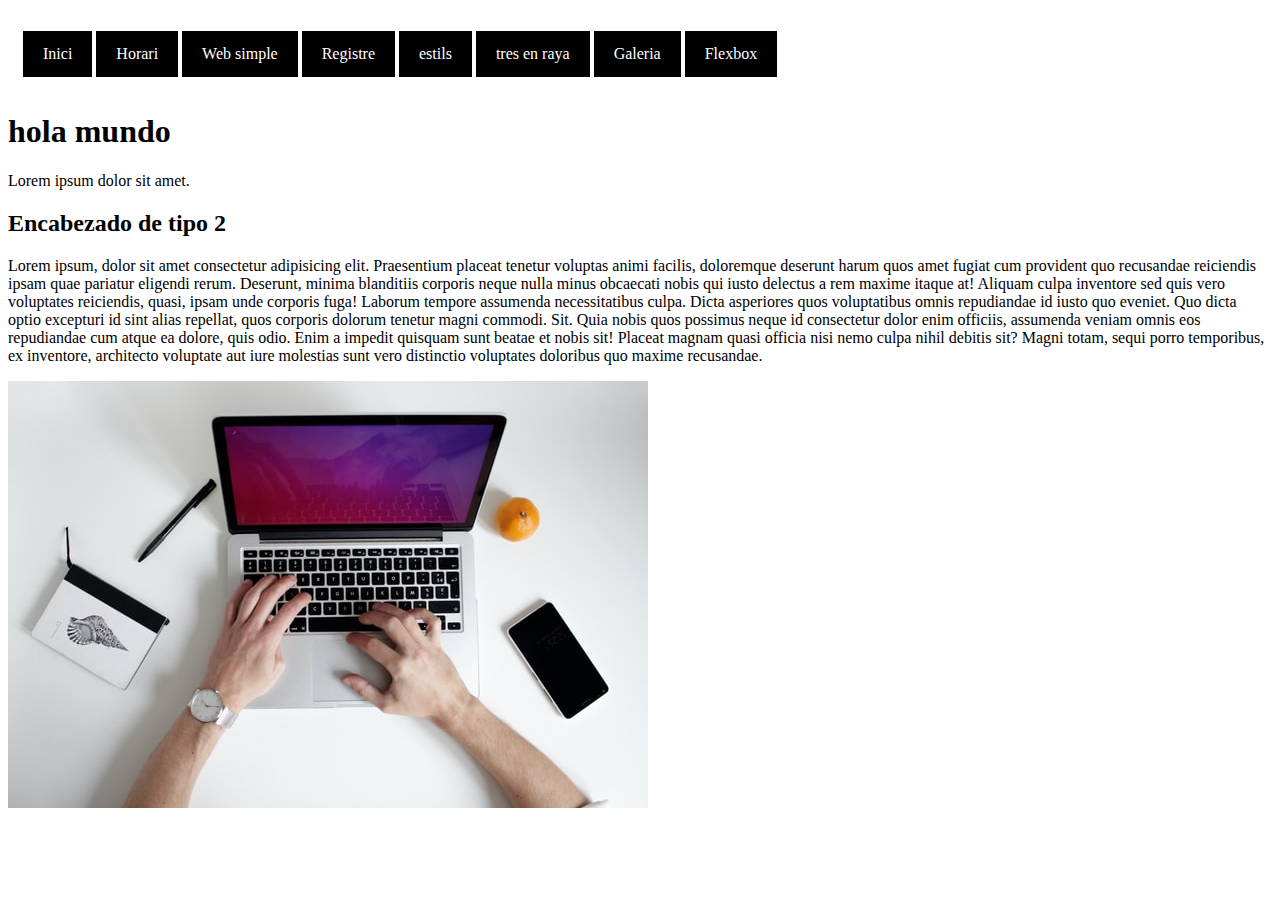
<file: index.html>
<!DOCTYPE html>
<html lang="en">
<head>
    <meta charset="UTF-8">
    <meta http-equiv="X-UA-Compatible" content="IE=edge">
    <meta name="viewport" content="width=device-width, initial-scale=1.0">
    <title>introduccion</title>
    <link rel="stylesheet" href="css/style.css">
    

</head>
<body>

    <nav id="menu">
        <ul>
        <li><a href="index.html">Inici</a></li>
        <li><a href="horari.html">Horari</a></li>
        <li><a href="simple.html">Web simple</a></li>
        <li><a href="registre.html">Registre</a></li>
        <li><a href="exerciciSelectors.html">estils</a></li>
        <li><a href="tres.html">tres en raya</a></li>
        <li><a href="galeria.html">Galeria</a></li>
        <li><a href="flexbox.html">Flexbox</a></li>
        </ul>
    </nav>


    <h1>hola mundo</h1>
    <p>Lorem ipsum dolor sit amet.</p>
    <h2>Encabezado de tipo 2</h2>
    <p>Lorem ipsum, dolor sit amet consectetur adipisicing elit. Praesentium placeat tenetur voluptas animi facilis, doloremque deserunt harum quos amet fugiat cum provident quo recusandae reiciendis ipsam quae pariatur eligendi rerum.
    Deserunt, minima blanditiis corporis neque nulla minus obcaecati nobis qui iusto delectus a rem maxime itaque at! Aliquam culpa inventore sed quis vero voluptates reiciendis, quasi, ipsam unde corporis fuga!
    Laborum tempore assumenda necessitatibus culpa. Dicta asperiores quos voluptatibus omnis repudiandae id iusto quo eveniet. Quo dicta optio excepturi id sint alias repellat, quos corporis dolorum tenetur magni commodi. Sit.
    Quia nobis quos possimus neque id consectetur dolor enim officiis, assumenda veniam omnis eos repudiandae cum atque ea dolore, quis odio. Enim a impedit quisquam sunt beatae et nobis sit!
    Placeat magnam quasi officia nisi nemo culpa nihil debitis sit? Magni totam, sequi porro temporibus, ex inventore, architecto voluptate aut iure molestias sunt vero distinctio voluptates doloribus quo maxime recusandae.
</p>
<img src="img/portatil.jpg" alt="" srcset="">

</body>
</html>
</file>
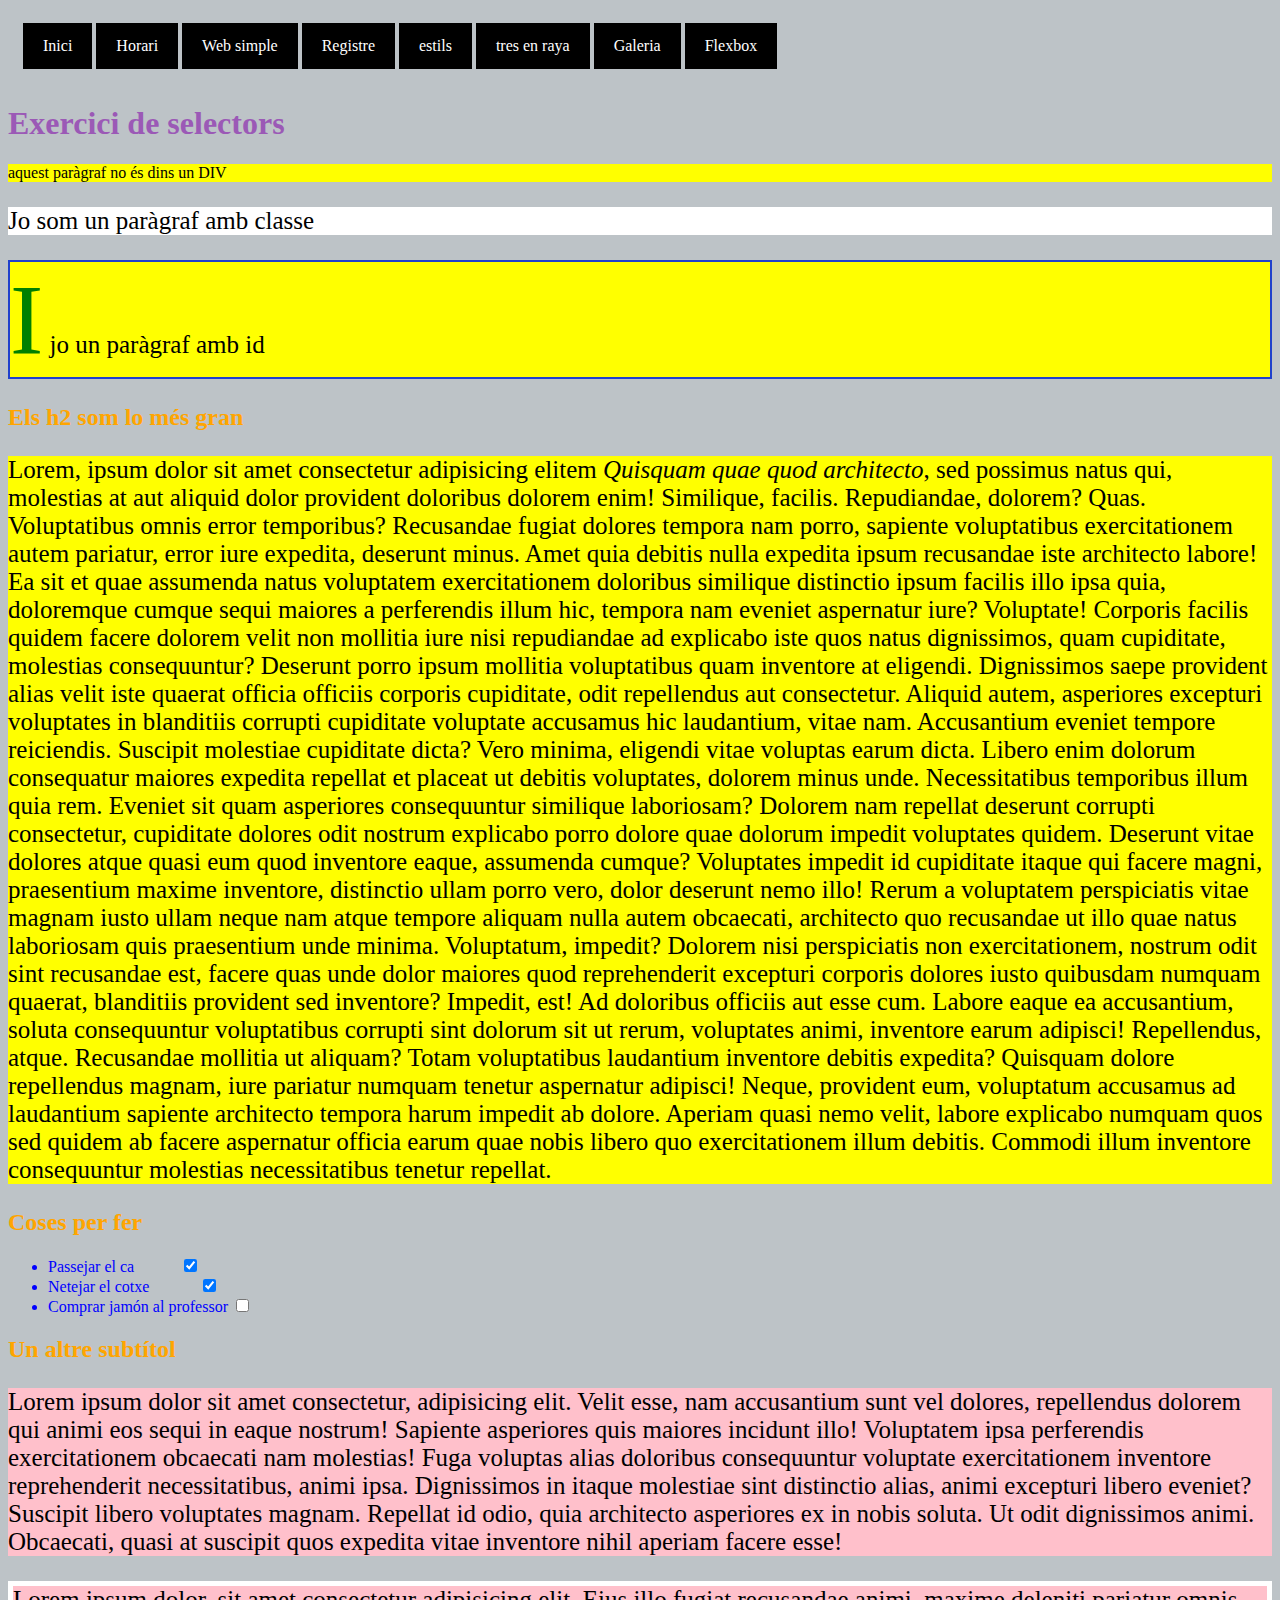
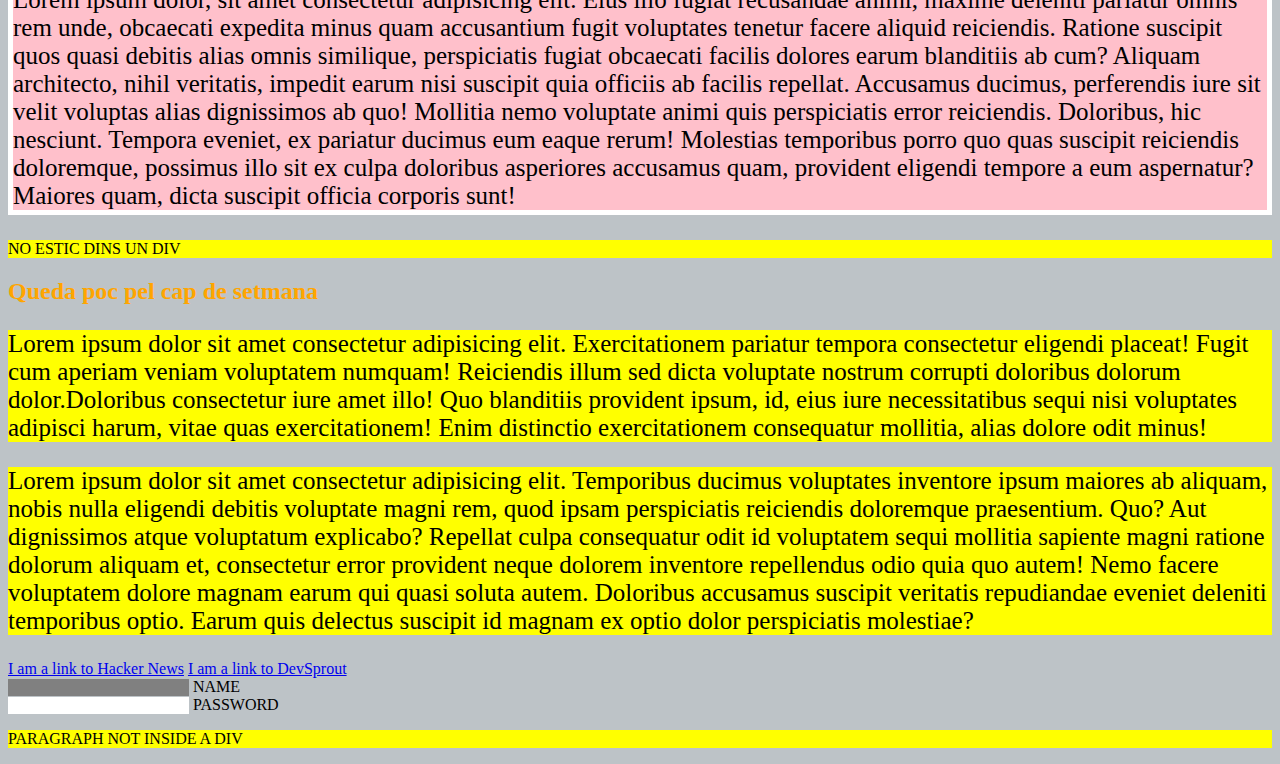
<file: exerciciSelectors.html>
<html>
<head>
  <meta charset="UTF-8">
  <title>Selectors Exercise</title>
  <link rel="stylesheet" type="text/css" href="css/selectors.css">
  <link rel="stylesheet" href="css/style.css">
</head>
<body>
  <nav id="menu">
    <ul>
    <li><a href="index.html">Inici</a></li>
    <li><a href="horari.html">Horari</a></li>
    <li><a href="simple.html">Web simple</a></li>
    <li><a href="registre.html">Registre</a></li>
    <li><a href="exerciciSelectors.html">estils</a></li>
    <li><a href="tres.html">tres en raya</a></li>
    <li><a href="galeria.html">Galeria</a></li>
    <li><a href="flexbox.html">Flexbox</a></li>
    </ul>
</nav>
  <h1>Exercici de selectors</h1>

<p>aquest paràgraf no és dins un DIV</p>

<div>
  <p class="hello">Jo som un paràgraf amb classe</p>
  <p id="special">I jo un paràgraf amb id</p>

  <h2>Els h2 som lo més gran</h2>
  
  
  <p>Lorem, ipsum dolor sit amet consectetur adipisicing elitem <em>Quisquam quae quod architecto</em>, sed possimus natus qui, molestias at aut aliquid dolor provident doloribus dolorem enim! Similique, facilis. Repudiandae, dolorem? Quas.
  Voluptatibus omnis error temporibus? Recusandae fugiat dolores tempora nam porro, sapiente voluptatibus exercitationem autem pariatur, error iure expedita, deserunt minus. Amet quia debitis nulla expedita ipsum recusandae iste architecto labore!
  Ea sit et quae assumenda natus voluptatem exercitationem doloribus similique distinctio ipsum facilis illo ipsa quia, doloremque cumque sequi maiores a perferendis illum hic, tempora nam eveniet aspernatur iure? Voluptate!
  Corporis facilis quidem facere dolorem velit non mollitia iure nisi repudiandae ad explicabo iste quos natus dignissimos, quam cupiditate, molestias consequuntur? Deserunt porro ipsum mollitia voluptatibus quam inventore at eligendi.
  Dignissimos saepe provident alias velit iste quaerat officia officiis corporis cupiditate, odit repellendus aut consectetur. Aliquid autem, asperiores excepturi voluptates in blanditiis corrupti cupiditate voluptate accusamus hic laudantium, vitae nam.
  Accusantium eveniet tempore reiciendis. Suscipit molestiae cupiditate dicta? Vero minima, eligendi vitae voluptas earum dicta. Libero enim dolorum consequatur maiores expedita repellat et placeat ut debitis voluptates, dolorem minus unde.
  Necessitatibus temporibus illum quia rem. Eveniet sit quam asperiores consequuntur similique laboriosam? Dolorem nam repellat deserunt corrupti consectetur, cupiditate dolores odit nostrum explicabo porro dolore quae dolorum impedit voluptates quidem.
  Deserunt vitae dolores atque quasi eum quod inventore eaque, assumenda cumque? Voluptates impedit id cupiditate itaque qui facere magni, praesentium maxime inventore, distinctio ullam porro vero, dolor deserunt nemo illo!
  Rerum a voluptatem perspiciatis vitae magnam iusto ullam neque nam atque tempore aliquam nulla autem obcaecati, architecto quo recusandae ut illo quae natus laboriosam quis praesentium unde minima. Voluptatum, impedit?
  Dolorem nisi perspiciatis non exercitationem, nostrum odit sint recusandae est, facere quas unde dolor maiores quod reprehenderit excepturi corporis dolores iusto quibusdam numquam quaerat, blanditiis provident sed inventore? Impedit, est!
  Ad doloribus officiis aut esse cum. Labore eaque ea accusantium, soluta consequuntur voluptatibus corrupti sint dolorum sit ut rerum, voluptates animi, inventore earum adipisci! Repellendus, atque. Recusandae mollitia ut aliquam?
  Totam voluptatibus laudantium inventore debitis expedita? Quisquam dolore repellendus magnam, iure pariatur numquam tenetur aspernatur adipisci! Neque, provident eum, voluptatum accusamus ad laudantium sapiente architecto tempora harum impedit ab dolore.
  Aperiam quasi nemo velit, labore explicabo numquam quos sed quidem ab facere aspernatur officia earum quae nobis libero quo exercitationem illum debitis. Commodi illum inventore consequuntur molestias necessitatibus tenetur repellat.</p>

</div>

<div>
  <h2>Coses per fer</h2>

  <ul>
    <li>Passejar el ca<input type="checkbox" checked> </li>
    <li>Netejar el cotxe <input type="checkbox" checked> </li>
    <li>Comprar jamón al  professor <input type="checkbox"></li>
  </ul>
</div>

<div>
  <h2>Un altre subtítol</h2>

  <p>Lorem ipsum dolor sit amet consectetur, adipisicing elit. Velit esse, nam accusantium sunt vel dolores, repellendus dolorem qui animi eos sequi in eaque nostrum! Sapiente asperiores quis maiores incidunt illo!
  Voluptatem ipsa perferendis exercitationem obcaecati nam molestias! Fuga voluptas alias doloribus consequuntur voluptate exercitationem inventore reprehenderit necessitatibus, animi ipsa. Dignissimos in itaque molestiae sint distinctio alias, animi excepturi libero eveniet?
  Suscipit libero voluptates magnam. Repellat id odio, quia architecto asperiores ex in nobis soluta. Ut odit dignissimos animi. Obcaecati, quasi at suscipit quos expedita vitae inventore nihil aperiam facere esse!</p>

  <p>Lorem ipsum dolor, sit amet consectetur adipisicing elit. Eius illo fugiat recusandae animi, maxime deleniti pariatur omnis rem unde, obcaecati expedita minus quam accusantium fugit voluptates tenetur facere aliquid reiciendis.
  Ratione suscipit quos quasi debitis alias omnis similique, perspiciatis fugiat obcaecati facilis dolores earum blanditiis ab cum? Aliquam architecto, nihil veritatis, impedit earum nisi suscipit quia officiis ab facilis repellat.
  Accusamus ducimus, perferendis iure sit velit voluptas alias dignissimos ab quo! Mollitia nemo voluptate animi quis perspiciatis error reiciendis. Doloribus, hic nesciunt. Tempora eveniet, ex pariatur ducimus eum eaque rerum!
  Molestias temporibus porro quo quas suscipit reiciendis doloremque, possimus illo sit ex culpa doloribus asperiores accusamus quam, provident eligendi tempore a eum aspernatur? Maiores quam, dicta suscipit officia corporis sunt!</p>
</div>

<p>NO ESTIC DINS UN DIV</p>


<div>
  <h2>Queda poc pel cap de setmana</h2>

  <p>Lorem ipsum dolor sit amet consectetur adipisicing elit. Exercitationem pariatur tempora consectetur eligendi placeat! Fugit cum aperiam veniam voluptatem numquam! Reiciendis illum sed dicta voluptate nostrum corrupti doloribus dolorum dolor.Doloribus consectetur iure amet illo! Quo blanditiis provident ipsum, id, eius iure necessitatibus sequi nisi voluptates adipisci harum, vitae quas exercitationem! Enim distinctio exercitationem consequatur mollitia, alias dolore odit minus!</p>

  <p>Lorem ipsum dolor sit amet consectetur adipisicing elit. Temporibus ducimus voluptates inventore ipsum maiores ab aliquam, nobis nulla eligendi debitis voluptate magni rem, quod ipsam perspiciatis reiciendis doloremque praesentium. Quo?
  Aut dignissimos atque voluptatum explicabo? Repellat culpa consequatur odit id voluptatem sequi mollitia sapiente magni ratione dolorum aliquam et, consectetur error provident neque dolorem inventore repellendus odio quia quo autem!
  Nemo facere voluptatem dolore magnam earum qui quasi soluta autem. Doloribus accusamus suscipit veritatis repudiandae eveniet deleniti temporibus optio. Earum quis delectus suscipit id magnam ex optio dolor perspiciatis molestiae?</p>

  <a href="https://news.ycombinator.com/">I am a link to Hacker News</a>
  <a href="https://www.devsprout.io">I am a link to DevSprout</a>
  <br>

  <input type="text" name="name" /><label> Name</label><br/>
  <input type="password" name="password" /><label> Password</label><br/>

</div>

<p>PARAGRAPH NOT INSIDE A DIV</p>

</body>
</html>
</file>
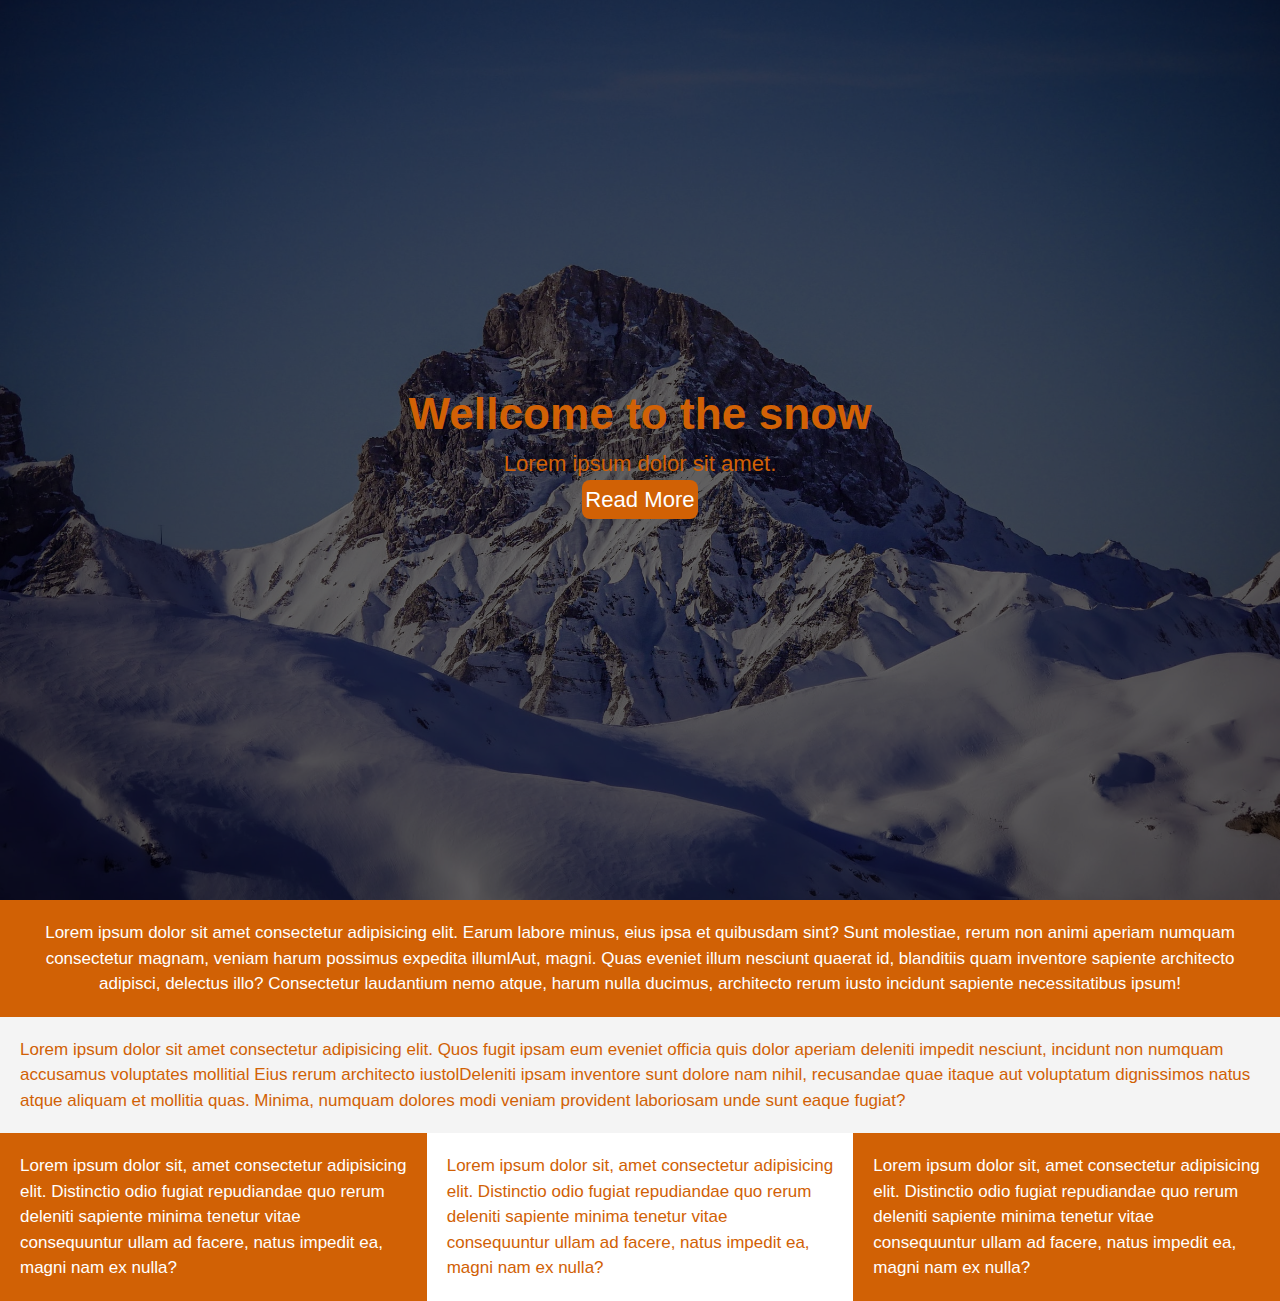
<file: landing_page.html>
<neta charset="UTF-8">
    <meta name="viewport" content="width=device-width, initial-scale=1.0">
    <link rel="stylesheet" href="css/landing_page.css">
    <title>landing page jordi</title>
    </head>
    <body>
    <header id="showcase">
        <h1>Wellcome to the snow</h1>
            <p>
            Lorem ipsum dolor sit amet.
            </p>
       <a href="">Read More</a>
    </header>
    <section class="fonsOrange" id="section-a">
        <p>
            Lorem ipsum dolor sit amet consectetur adipisicing elit. Earum labore minus, eius ipsa et quibusdam sint? Sunt
            molestiae, rerum non animi aperiam numquam consectetur magnam, veniam harum possimus expedita illumlAut,
            magni. Quas eveniet illum nesciunt quaerat id, blanditiis quam inventore sapiente architecto adipisci, delectus illo?
            Consectetur laudantium nemo atque, harum nulla ducimus, architecto rerum iusto incidunt sapiente necessitatibus ipsum!
        </p>
    </section>
    <section id="section-b">
        <p>
            Lorem ipsum dolor sit amet consectetur adipisicing elit. Quos fugit ipsam eum eveniet officia quis dolor aperiam deleniti
            impedit nesciunt, incidunt non numquam accusamus voluptates mollitial Eius rerum architecto iustolDeleniti ipsam
            inventore sunt dolore nam nihil, recusandae quae itaque aut voluptatum dignissimos natus atque aliquam et mollitia
            quas. Minima, numquam dolores modi veniam provident laboriosam unde sunt eaque fugiat?
        </p>
    </section>
    <section id="section-c">
       <div class="box fonsOrange">
            <p>
                Lorem ipsum dolor sit, amet
                consectetur adipisicing elit.
                Distinctio odio fugiat repudiandae
                quo rerum deleniti sapiente minima
                tenetur vitae consequuntur ullam ad
                facere, natus impedit ea, magni
                nam ex nulla?
            </p>
       </div>
        <div class="box-c">
            <p>
                Lorem ipsum dolor sit, amet
                consectetur adipisicing elit.
                Distinctio odio fugiat repudiandae
                quo rerum deleniti sapiente minima
                tenetur vitae consequuntur ullam ad
                facere, natus impedit ea, magni
                nam ex nulla?
            </p>
        </div>
        <div class="box fonsOrange">
            <p>
                Lorem ipsum dolor sit, amet
                consectetur adipisicing elit.
                Distinctio odio fugiat repudiandae
                quo rerum deleniti sapiente minima
                tenetur vitae consequuntur ullam ad
                facere, natus impedit ea, magni
                nam ex nulla?
            </p>
        </div>
</file>
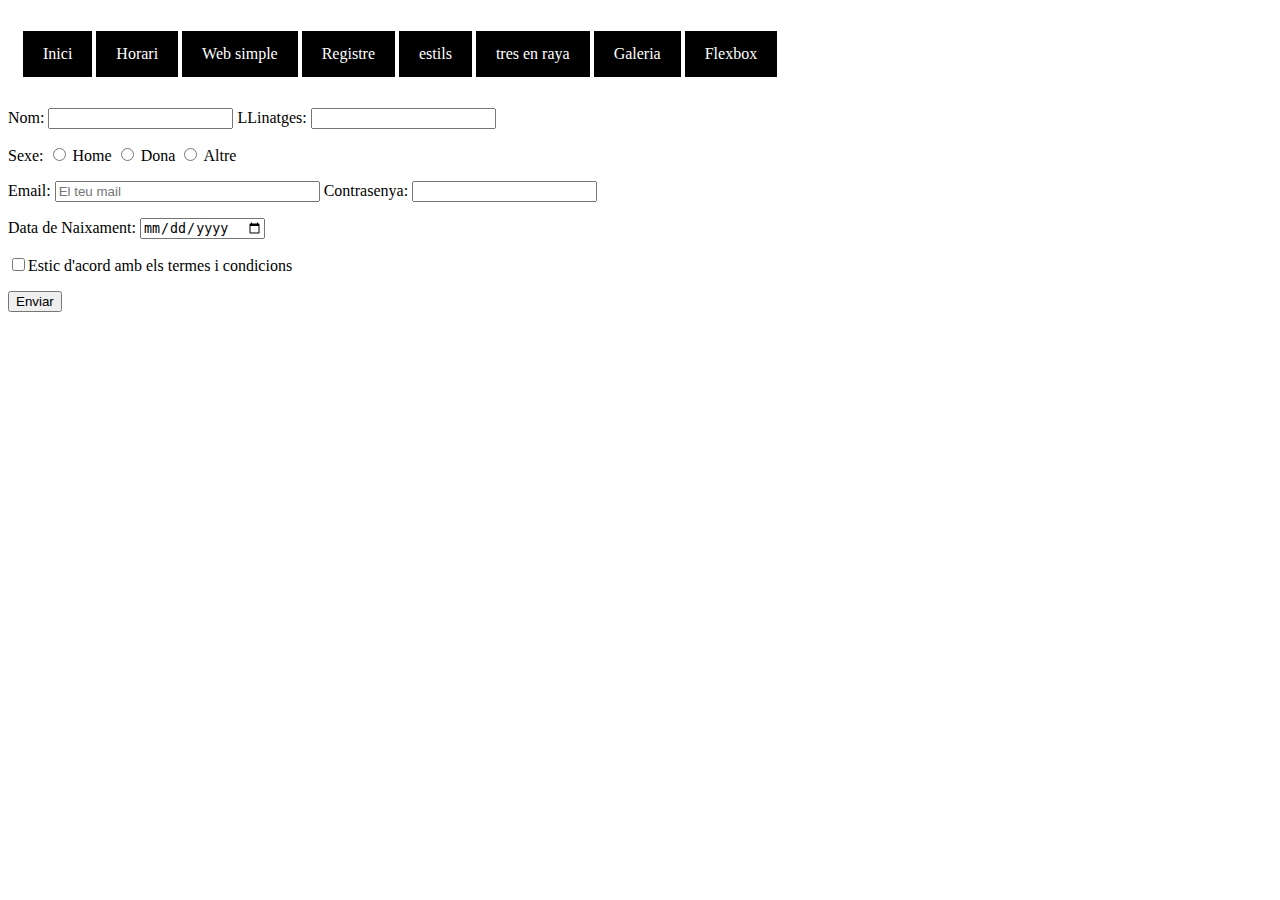
<file: registre.html>
<!DOCTYPE html>
<html lang="en">
<head>
    <meta charset="UTF-8">
    <meta http-equiv="X-UA-Compatible" content="IE=edge">
    <meta name="viewport" content="width=device-width, initial-scale=1.0">
    <title>registre</title>
    <link rel="stylesheet" href="css/style.css">
</head>
<body>

  <nav id="menu">
    <ul style="list-style:none;">
    <li><a href="index.html">Inici</a></li>
    <li><a href="horari.html">Horari</a></li>
    <li><a href="simple.html">Web simple</a></li>
    <li><a href="registre.html">Registre</a></li>
    <li><a href="exerciciSelectors.html">estils</a></li>
    <li><a href="tres.html">tres en raya</a></li>
    <li><a href="galeria.html">Galeria</a></li>
    <li><a href="flexbox.html">Flexbox</a></li>
  </ul>
</nav>

<form action="registre.html" method="GET">
   <div>
    <td><label> Nom: <input type="text" name="nom" size="20" required></label></td>
    <td><label>LLinatges: <input type="text" nome="LLinatges" size="20" required></label/td>

    <p><label>Sexe:
      <input type="radio" name="hm" value="h"> Home
      <input type="radio" name="hm" value="m"> Dona
      <input type="radio" name="hm" value="m"> Altre

    </label></p>
    <p>
      </div>
      <td><label> Email:
        <input type="email" name="El teu mail" size="30" placeholder="El teu mail" required>
      </label></td>
      <label for="Contrasenya"> Contrasenya:</label> <input type="password" name="Contrasenya"  minlength="5" maxlength="10"  required pattern="{5,10}" id="Contrasenya" size="20">
      

        <p><label>Data de Naixament: <input type="date" name="fechaesperada" required></label></p>
        <p><label><input required  type="checkbox" name="novedades">Estic d'acord amb els termes i condicions</label></p>

      <input type="submit" name="enviar" value="Enviar">
    </p>




  </form>
</body>
</file>
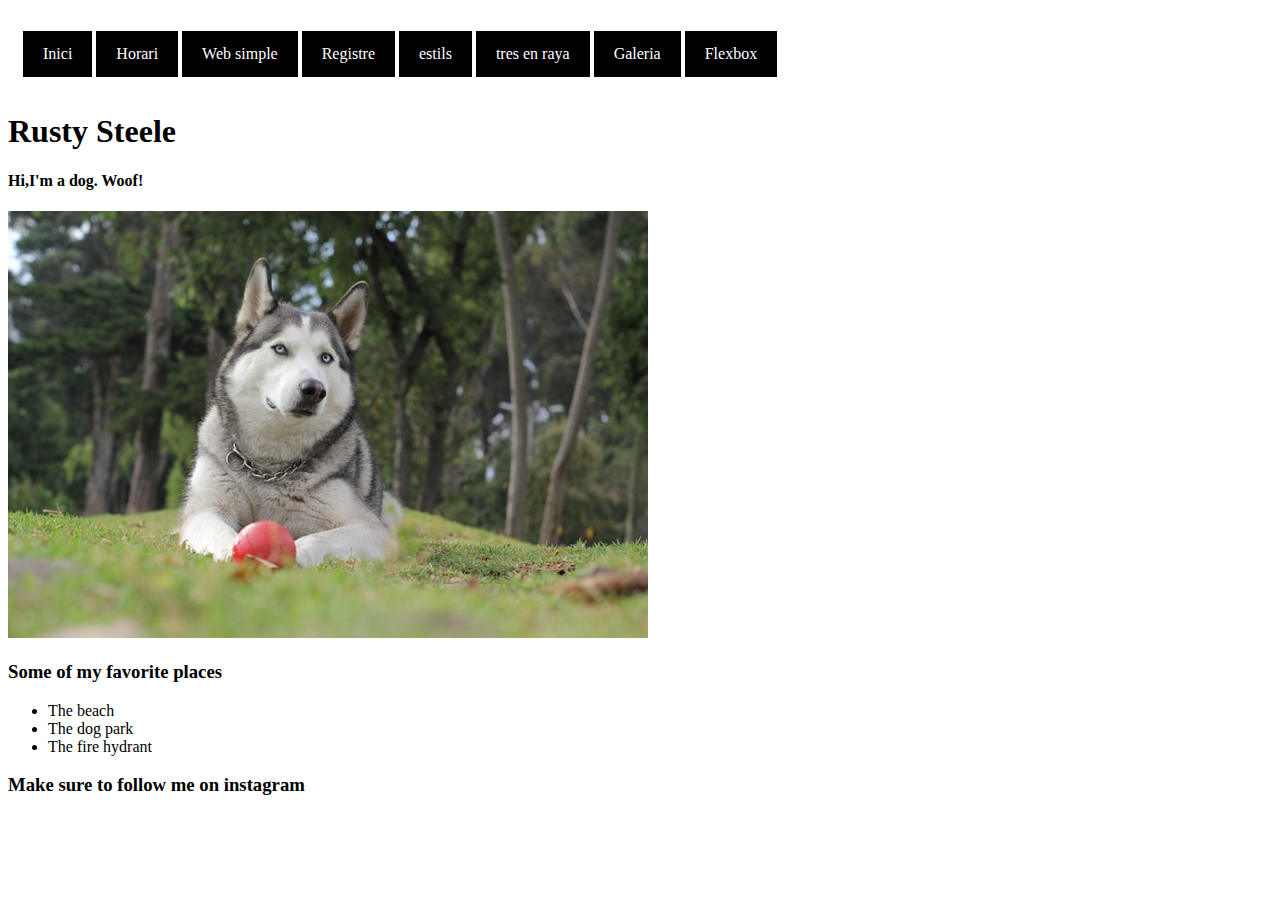
<file: simple.html>
<!DOCTYPE html>
<html lang="en">
<head>
    <meta charset="UTF-8">
    <meta http-equiv="X-UA-Compatible" content="IE=edge">
    <meta name="viewport" content="width=device-width, initial-scale=1.0">
    <title>Pàgina web</title>
    <link rel="stylesheet" href="css/style.css">
</head>
<body>
    <nav id="menu">
        <ul>
        <li><a href="index.html">Inici</a></li>
        <li><a href="horari.html">Horari</a></li>
        <li><a href="simple.html">Web simple</a></li>
        <li><a href="registre.html">Registre</a></li>
        <li><a href="exerciciSelectors.html">estils</a></li>
        <li><a href="tres.html">tres en raya</a></li>
        <li><a href="galeria.html">Galeria</a></li>
        <li><a href="flexbox.html">Flexbox</a></li>
    </nav>
    <h1><b>Rusty Steele</b></h1>
    <h4>Hi,I'm a dog. Woof!</h4>
    <img src="img/perro.jpg" alt="" srcset="">
    <h3><b>Some of my favorite places</b></h3>
<ul>
    <li>The beach</li>
    <li>The dog park</li>
    <li>The fire hydrant</li>
</ul>
 
<h3>Make sure to follow me on <a href="https://www.instagram.com/?hl=es%22%3Einstagram"></a> instagram</h3>

</body>
</html>
</file>
<file: css/style.css>
#menu ul li {
    background-color: #000000; /* Green */
    border: none;
    color: white;
    display: inline-block;
    padding: 14px 0px;

  }

#menu ul{
    padding: 15px;
    
}

  #menu ul li a{
      text-decoration: none;
      color: rgb(255, 255, 255);
      padding: 15px 20px;
  }
  #menu ul li a:hover{
      background-color: brown ;
      
    }
   
  label:focus-within {
      background: cornsilk;
  }
 
  td {
    border: rgb(80, 66, 42) 2px solid;

  }

 .Seguretat{
     background: rgb(176, 192, 88);
     color: white;
    
 }

 .Serveis{
     background: greenyellow;
     color: white;
 }

 .Aplicacions{
     background: lightskyblue;
     color: white;
 }

 .EIE{
     background: mediumorchid;
     color: white;
 }
 .Web{
     background: seagreen;
     color: white;
 }

.Sistemes{
    background: red;
    color: white;
}
.Hora{
    background: pink;
}

.dies{
    background: pink;
}
.horari{
    background: orange;
}
.border{
    background: saddlebrown;
}
.border{
    border-color: rgb(46, 83, 139);
}
table td {
    text-align: center;
  }
 
table {
    
    
    border-collapse:  rgb(107, 72, 39);
  }

.pati{
    background: white;
}
</file>
<file: css/selectors.css>
/* dona al <body> element un color de fons de #bdc3c7*/
body {
    background-color:#bdc3c7 ;
}

/* fes que els <h1> siguin de color #9b59b6*/
h1{
    color:#9b59b6 ;
}

/* fes que els <h2> siguin de color orange */
h2{
    color: orange;
}

/* fes que els <li> siguin d'un blau hexadecimal*/

li{
    color: blue;
}

/*canvia el color de fons de cada paràgraf a groc*/

p{
    background-color: yellow;
}

/*fes que tots els inputs tinguin un border de 3px vermell*/
input{
    border: 3px red;
}

/* fes que tot el que té class 'hello' sigui de fons blanc*/

.hello{
    background-color: white;
}


/* fes que l'elemnt amb id  'special' tingui un border 2px solid blau selecciona el teu propi rgb blau*/
#special{
    border: 2px solid rgb(32, 64, 204);
}

/*Fes que tots els <p>'s que estn dins un div tingin una font de 25px (font-size: 25px)*/
div p{
    font-size: 25px;
}

/*Fes que només els inputs de type text tenguin un fons gris*/
input[type="text"]{
    background-color: grey;
}

/* Fes que els <p>'s dins el 3r <div> tinguin fons rosa*/
div:nth-of-type(3) p{ 
    background-color: pink;
}

/* Fes que el 2n <p> dins el  3r  <div> tingui un border de 5px blanc*/
div:nth-of-type(3) p:nth-of-type(2){
    border: 5px solid white;
}

/* Fen que l'element <em> del 3r <div> sigui blanc amb una font de 20px (font-size:20px)*/
div:nth-of-type(3) em{
    color: white;
    font-size: 20px;
}


/*BONUS*/
/*hauràs de fer recerca*/

/*Fes que tots el "checked" checkboxes tinguin un marge esquerra de 50px(margin-left: 50px)*/
input:checked{
    margin-left: 50px;
}

/*Fes que l'etiqueta <label> siguin tots UPPERCASE sense canviar el HTML*/
label{
    text-transform: uppercase;
}

/*Fes que la primera lletra de l'element amb id 'special' sigui verda i amb font de 100px font size(font-size: 100)*/
#special::first-letter{
    color: green;
    font-size: 100px;
}

/*Fes que el color de font del <h1> canviï a blau quan el ratolí passi per damuntelement's color change to blue when hovered over */
h1:hover{
    color: blue;
}

/*Fes que els <a> que hagin estat visitats siguin de color gris */
a:visited{
    color:gray
}
</file>
<file: css/landing_page.css>
:root{
    --primary-color:#d16105;
}

*{
    padding: 0;
    margin: 0;
}

body{
    font-family: Arial, Helvetica, sans-serif;
    font-size: 17px;
    line-height: 1.5;
    color:var(--primary-color);
}
#showcase{
    background-image: url(../img/montaña_fondo.jpg);
    height: 100vh;
    background-size: cover;
    background-position: center;
    display:flex;
    flex-direction: column;
    align-items: center;
    justify-content: center;
   font-size: 1.3em;
}
#showcase::after{
    content:'';
    position:absolute;
    top:0px;
    Left:0px;
    background-color:rgba(0,0,0,0.6);
    width:100%;
    height:100%;
    z-index: 1;
}
h1, p, a{
    z-index:2;
}


a{
    background-color: var(--primary-color);
    text-decoration: none;
    padding: 3px;
    color:white;
    border-radius : 8px;
}
a:hover{
    color: var(--primary-color);
    background-color: white;
}

#section-a{
    text-align: center;
    padding: 20px;
}
.fonsOrange{
    background-color: var(--primary-color);
    color: white;
}
#section-b{
    background-color: #f4f4f4;
    padding: 20px;
}
#section-c{
    display: flex;
}
.box{
    padding: 20px;
}
.box-c{
    padding: 20px;
}
</file>
